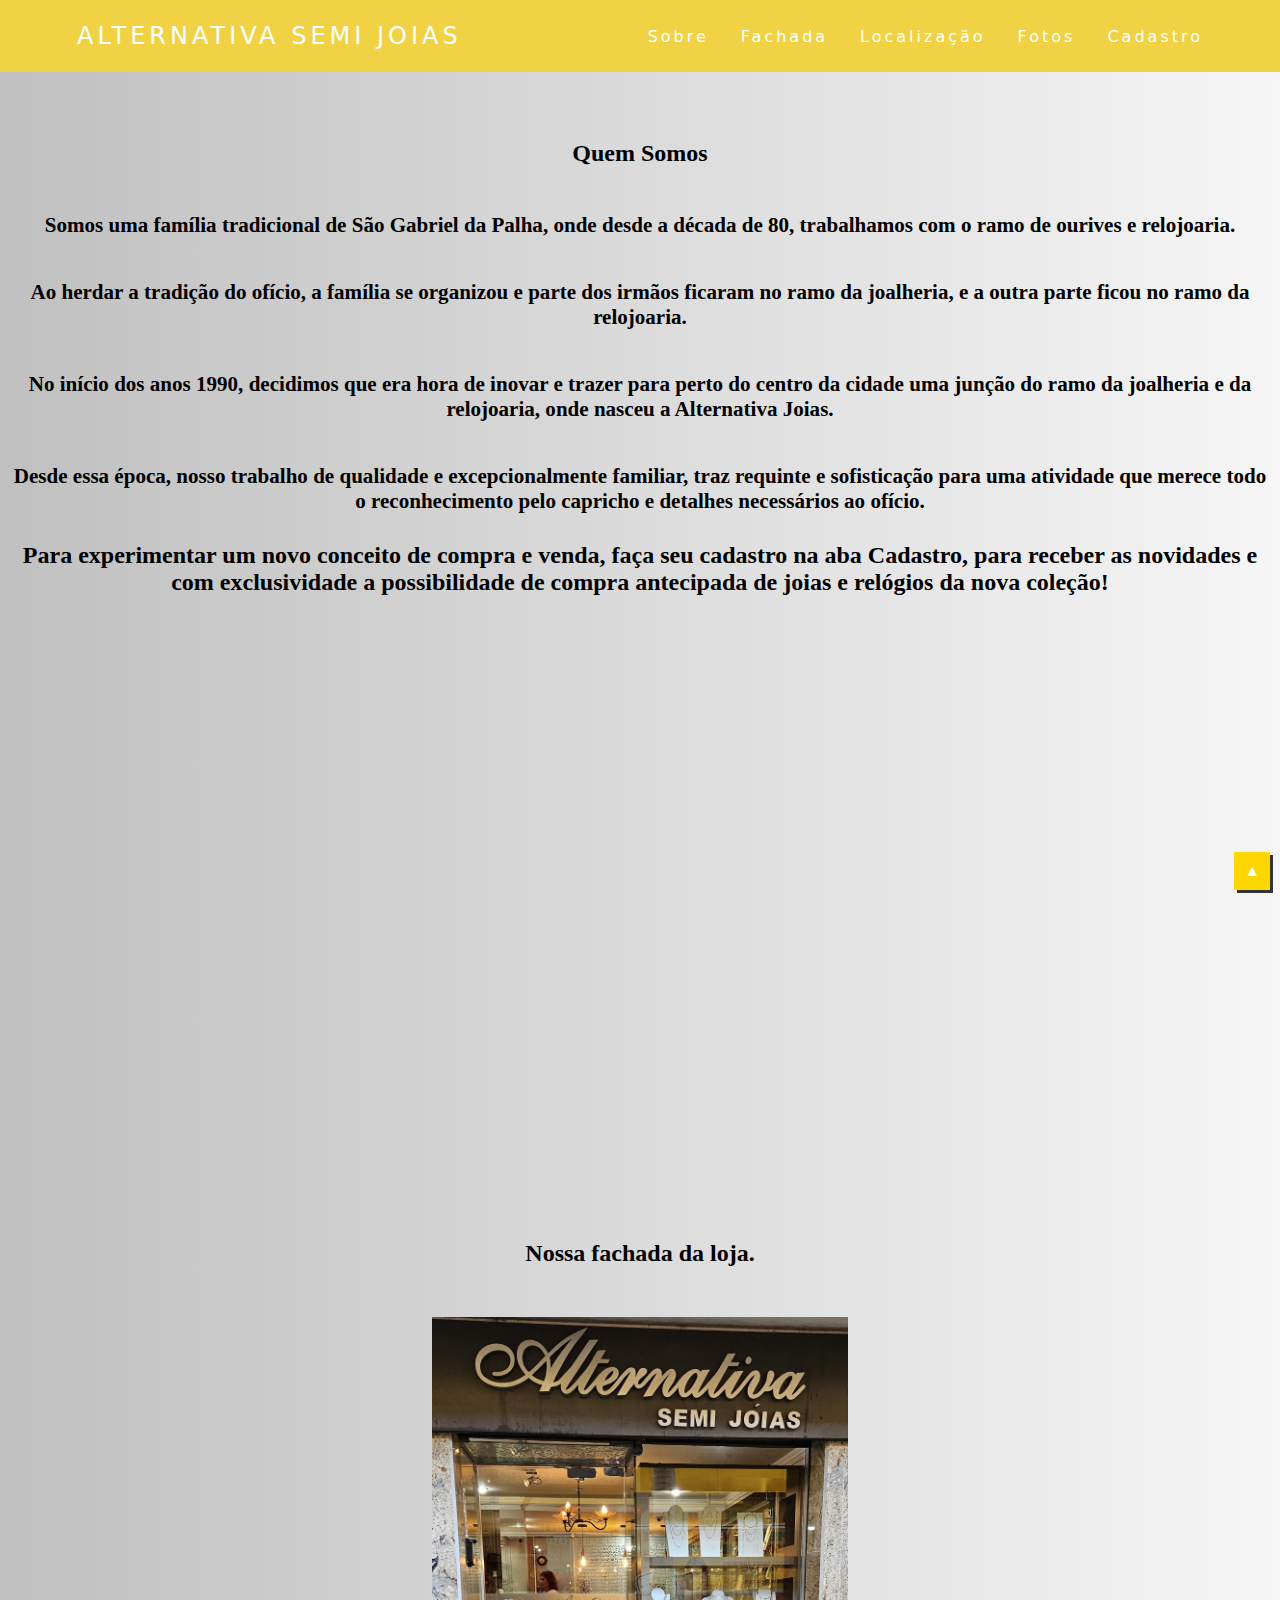
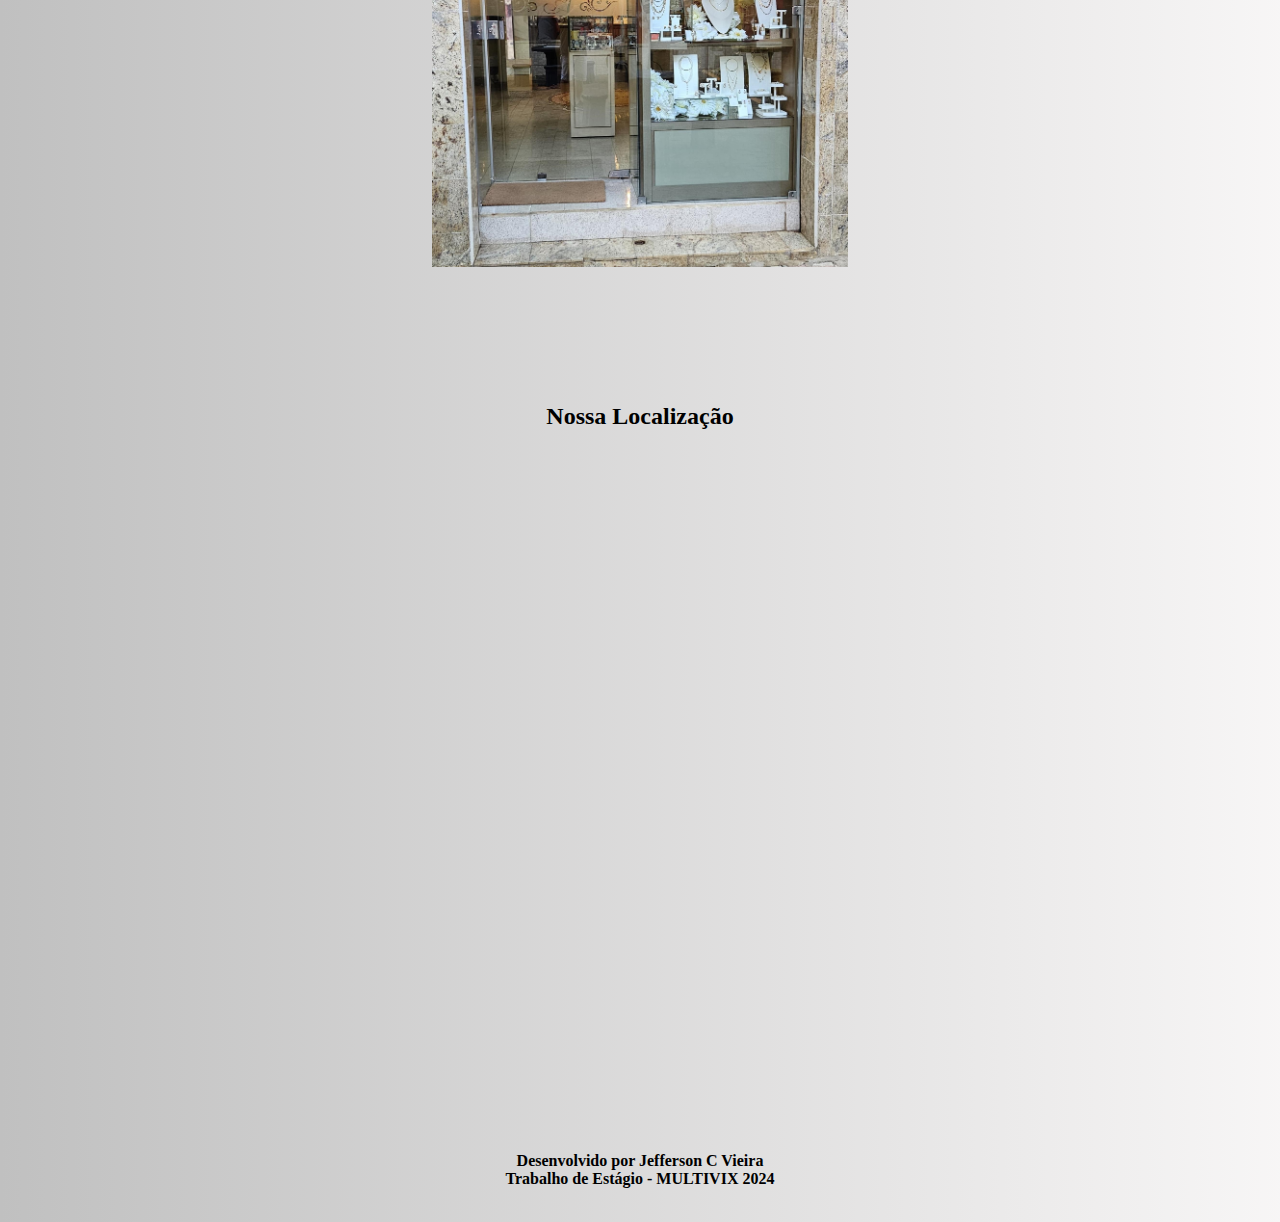
<file: index.html>
<!DOCTYPE html>
<html lang="pt-br">
<head>
  <meta charset="UTF-8">
  <meta name="viewport" content="width=device-width, initial-scale=1.0">
  <title>Alternativa Joias</title>
  <link rel="stylesheet" type="text/css" href="styles.css">
  
  <link rel="icon" href="imagens/logo 2.jpg">
</head>
<body>
 
  <nav>
    <a class="logo" href="/">Alternativa Semi Joias</a>
    <div class="mobile-menu">
      <div class="line1"></div>
      <div class="line2"></div>
      <div class="line3"></div>
    </div>
    <ul class="nav-list">
      <li><a href="#historia">Sobre</a></li>
      <li><a href="#fotos">Fachada</a></li>
      <li><a href="#mapa">Localização</a></li>
      <li><a href="fotos.html">Fotos</a></li>
      <li class=""><a href="contato.html">Cadastro</a></li>
    </ul>
  </nav>
 
  <section id="historia">
    <br>
    <h2>Quem Somos</h2>
    <br>
    <br>
   <div class="texto-historia">
    <p>
      <h3>Somos uma família tradicional de São Gabriel da Palha, onde desde a década de 80,
      trabalhamos com o ramo de ourives e relojoaria.</h3>
    </p>
    <br>
    <br>
    <p>
      <h3>Ao herdar a tradição do ofício, a família se organizou e parte dos irmãos ficaram no ramo da joalheria,
      e a outra parte ficou no ramo da relojoaria.</h3>
    </p>
    <br>
    <br>
    <p>
     <h3>No início dos anos 1990, decidimos que era hora de inovar e trazer para perto do centro da cidade uma junção
      do ramo da joalheria e da relojoaria, onde nasceu a Alternativa Joias.</h3>
    </p>
    <br>
    <br>
    <p>
     <h3>Desde essa época, nosso trabalho de qualidade e excepcionalmente familiar, traz requinte e sofisticação
      para uma atividade que merece todo o reconhecimento pelo capricho e detalhes necessários ao ofício.</h3>
    </p>
   </div>
    <br>
    <p>
      <h2>Para experimentar um novo conceito de compra e venda, faça seu cadastro na aba Cadastro, para receber as
        novidades e com exclusividade a possibilidade de compra antecipada de joias e relógios da nova coleção!</h2>
    </p>
   </div>
    <br>
    <br>
  </section>
  <a id="topo" href="#">&#9650</a>
  <br>

  
  <section id="fotos">
    <h2 class="fachada">Nossa fachada da loja.</h2>
    <img class="fachada1" src="imagens/frente loja.jpg" alt="Fachada da loja">
    <br>
   
  </section>
 
  <br>

  <section id="mapa">
    <h2>Nossa Localização</h2>
    <div id="map"></div>
    <iframe src="https://www.google.com/maps/embed?pb=!1m18!1m12!1m3!1d3045.127519460288!2d-40.541152129404246!3d-19.018446942777743!2m3!1f0!2f0!3f0!3m2!1i1024!2i768!4f13.1!3m3!1m2!1s0xb66468dc843bc3%3A0x33736cc384388e77!2sR.%20Princesa%20Isabel%2C%20101-1%20-%20Para%C3%ADso%2C%20S%C3%A3o%20Gabriel%20da%20Palha%20-%20ES%2C%2029780-000!5e1!3m2!1spt-BR!2sbr!4v1716219879893!5m2!1spt-BR!2sbr" 
    width="600" height="450" style="border:0;" allowfullscreen="" loading="lazy" 
    referrerpolicy="no-referrer-when-downgrade"></iframe>
  </section>
 <br>
 

   <section class="rodape">
    <div class="rodape1">
      <h4>
        Desenvolvido por Jefferson C Vieira
      </h4>
    </div>
    <div>
      <h4>
        Trabalho de Estágio - MULTIVIX 2024
      </h4>
    </div>
  </section>
  
 
  <script src="script.js"></script>
</body>
</html>
</file>
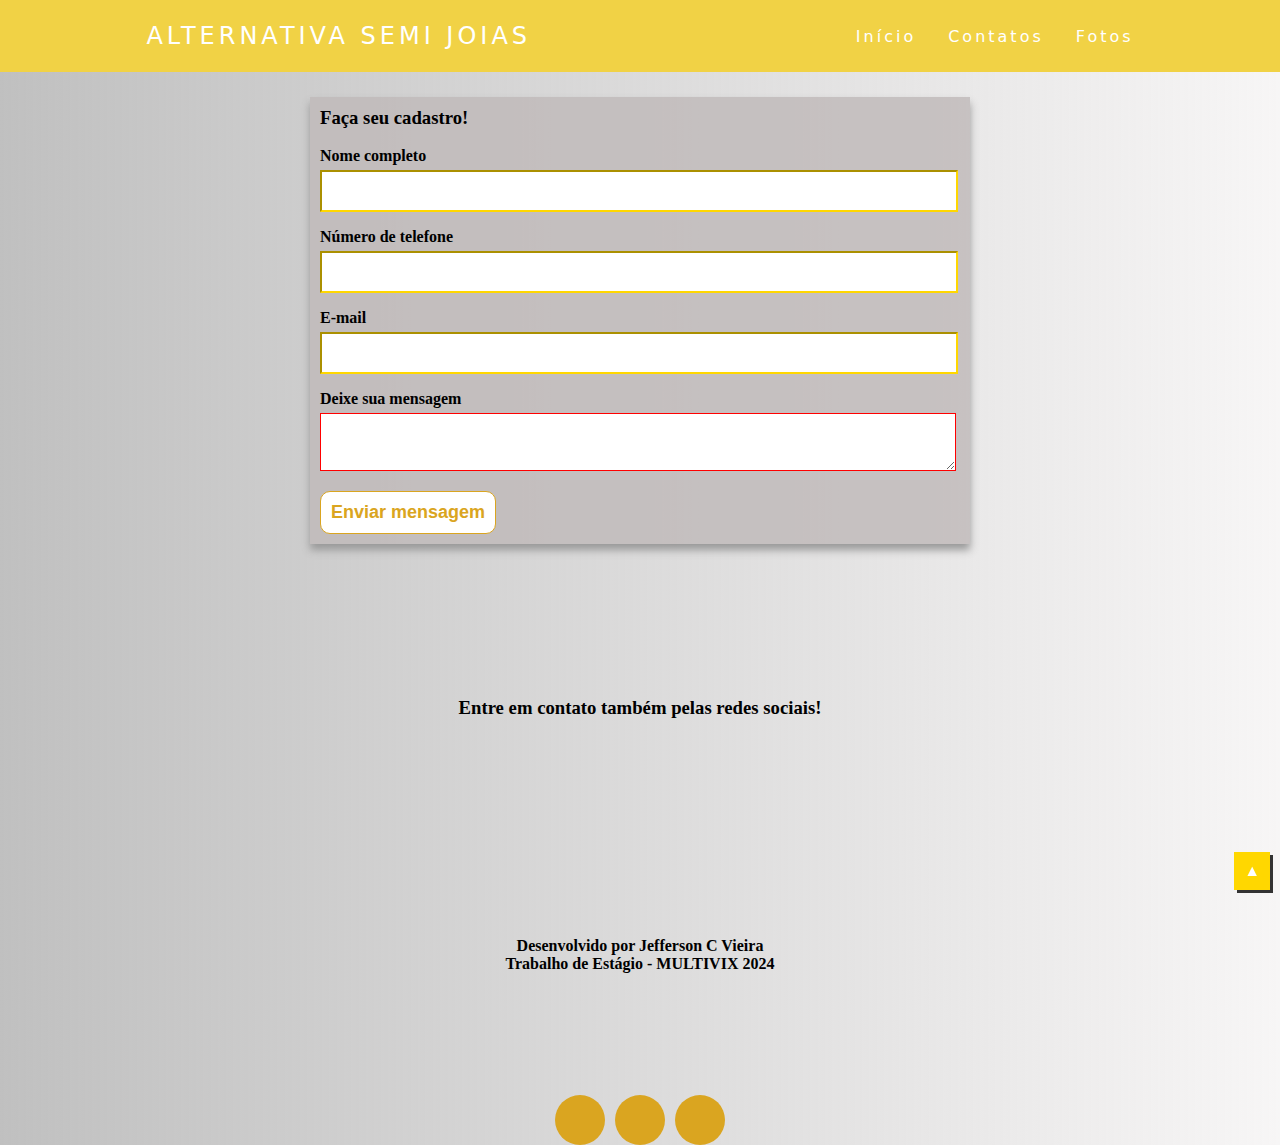
<file: contato.html>
<!DOCTYPE html>
<html lang="pt-br">
<head>
    <meta charset="UTF-8">
    <meta name="viewport" content="width=device-width, initial-scale=1.0">
    <title>Alternativa Joias</title>
    <link rel="stylesheet" type="text/css" href="contato.css">
    <link rel="stylesheet" type="text/css" href="styles.css">
    <link rel="icon" href="imagens/logo 2.jpg">
    <link rel="stylesheet" href="https://use.fontawesome.com/releases/v5.6.3/css/all.css" integrity="sha384-UHRtZLI+pbxtHCWp1t77Bi1L4ZtiqrqD80Kn4Z8NTSRyMA2Fd33n5dQ8lWUE00s/" crossorigin="anonymous">
</head>
<body>

  <nav>
      <a class="logo" href="/">Alternativa Semi Joias</a>
      <div class="mobile-menu">
        <div class="line1"></div>
        <div class="line2"></div>
        <div class="line3"></div>
      </div>
      <ul class="nav-list">
        <li><a href="index.html">Início</a></li>
        <li><a href="#socialm">Contatos</a></li>
        <li><a href="fotos.html">Fotos</a></li>
      </ul>
  </nav>

  <a id="topo" href="#">&#9650</a>

  <section class="formulario">
    <form action="https://api.staticforms.xyz/submit" method="post">
      <input type="hidden" name="accessKey" value="1e7bd7cf-7e44-4a12-a75a-2d04c648bb48">
      <input type="hidden" name="redirectTo" value="https://avap.multivix.edu.br/itvix_auth/login">

      <h3>Faça seu cadastro!</h3> <br>
      <label for="inputnome">Nome completo</label>
      <input type="text" id="inputnome" name="name" maxlength="35" minlength="5">
      <br>
      <label for="inputtelefone">Número de telefone</label>
      <input type="number" id="inputtelefone" name="phone" maxlength="11" minlength="11">
      <br>
      <label for="inputemail">E-mail</label>
      <input type="email" id="inputemail" name="email" maxlength="35" minlength="10">
      <br>
      <label for="textareamensagem">Deixe sua mensagem</label>
      <textarea name="message" id="textareamensagem" required maxlength="200"></textarea>
      <br>
      <button>Enviar mensagem</button>
    </form>
    
  </section>

  <section class="redes">
    <h3>Entre em contato também pelas redes sociais!</h3>
  </section>

<br>
  <section id="socialm">
    <div class="social">
      <a href="https://www.instagram.com/alternativa_semijoias/"><i class="fab fa-instagram"></i></a>
      <a href="https://wa.me/5527999270469?text=Ol%C3%A1!%20Tudo%20bem%3F"><i class="fab fa-whatsapp"></i></a>
      <a href="https://www.facebook.com/profile.php?id=100011414928795"><i class="fab fa-facebook"></i></a>
    </div>
  </section>

  <section class="rodape">
    <div class="rodape1">
      <h4>
        Desenvolvido por Jefferson C Vieira
      </h4>
    </div>
    <div>
      <h4>
        Trabalho de Estágio - MULTIVIX 2024
      </h4>
    </div>
  </section>

</body>
</html>
</file>
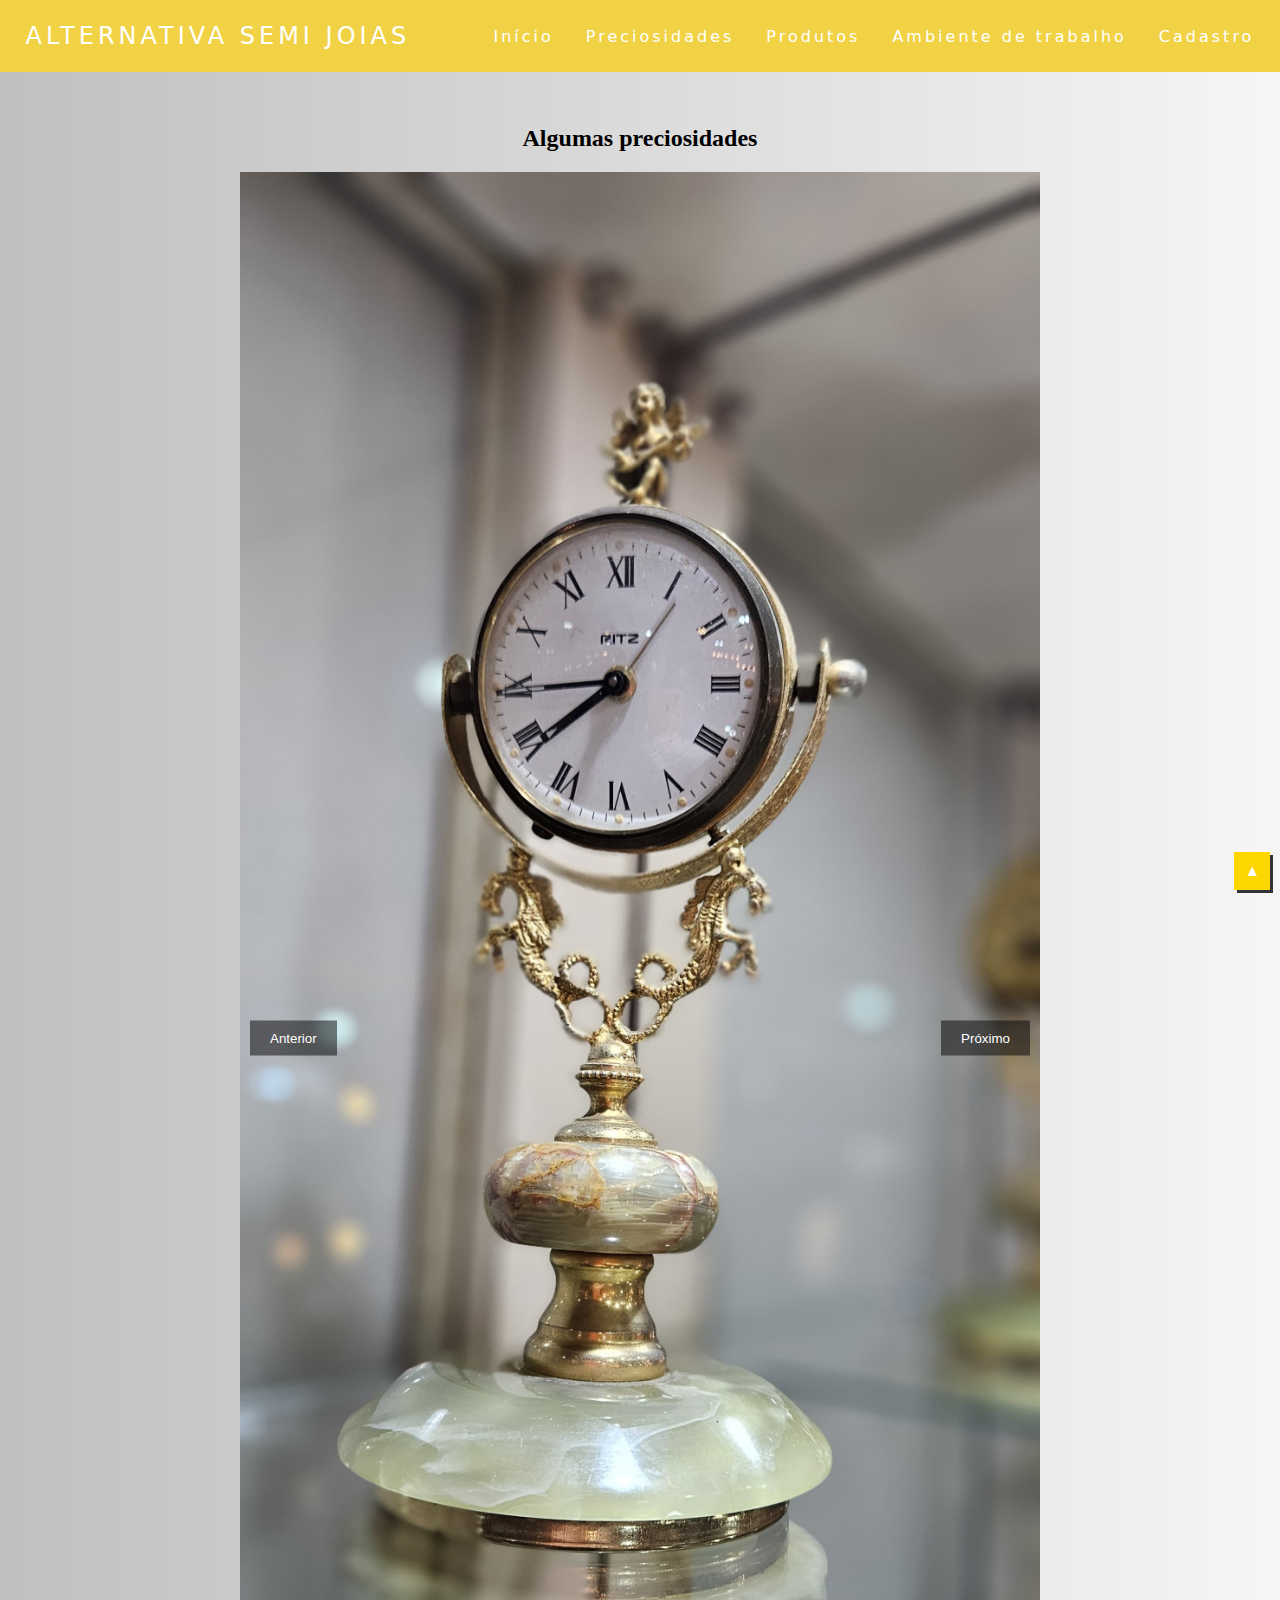
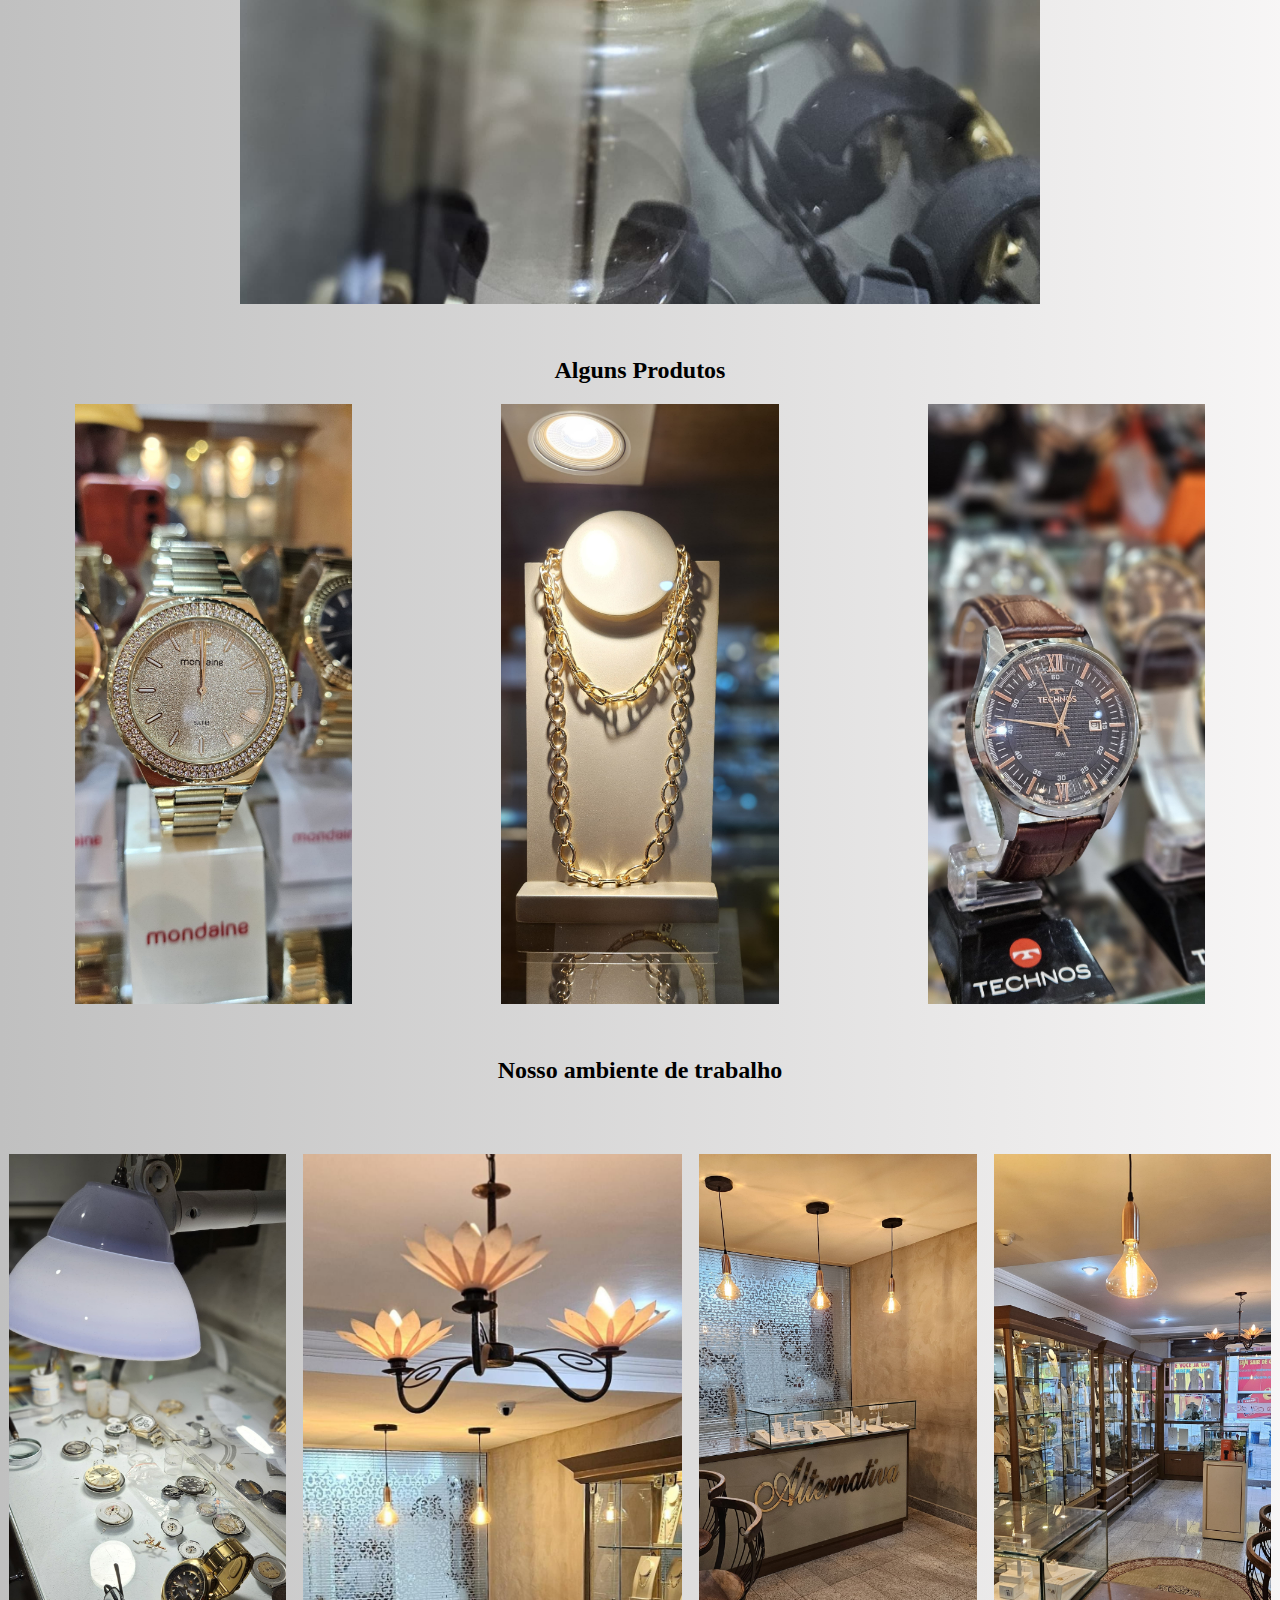
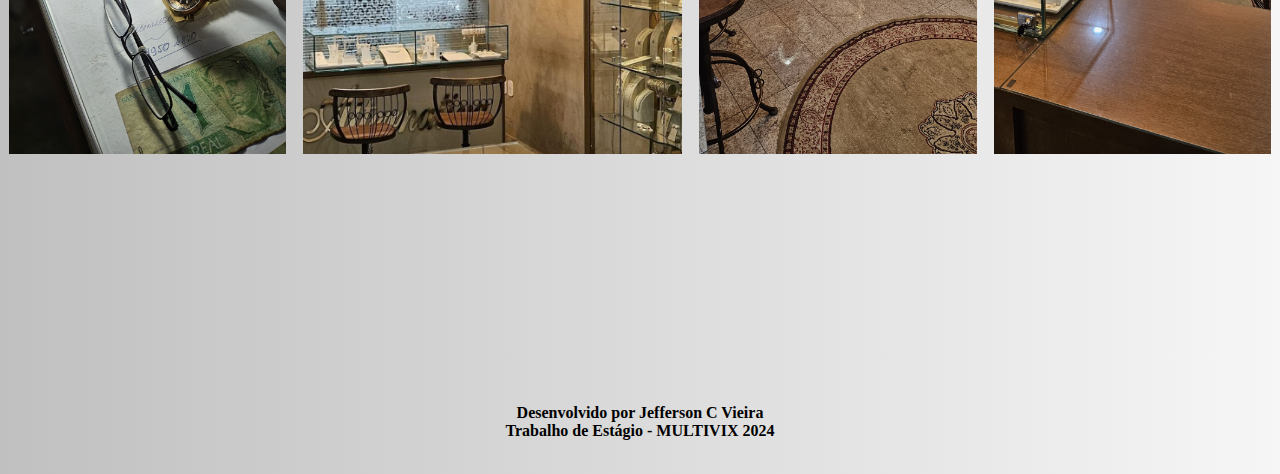
<file: fotos.html>
<!DOCTYPE html>
<html lang="pt-br">
<head>
    <meta charset="UTF-8">
    <meta name="viewport" content="width=device-width, initial-scale=1.0">
    <title>Alternativa Joias</title>
    <link rel="icon" href="imagens/logo 2.jpg">
    <link rel="stylesheet" type="text/css" href="styles.css">
    <link rel="stylesheet" type="text/css" href="fotos.css">
    <link rel="stylesheet" type="text/css" href="fotos_2.css">
</head>
<body>
    <nav>
        <a class="logo" href="/">Alternativa Semi Joias</a>
        <div class="mobile-menu">
          <div class="line1"></div>
          <div class="line2"></div>
          <div class="line3"></div>
        </div>
        <ul class="nav-list">
          <li><a href="index.html">Início</a></li>
          <li><a href="#Preciosidades">Preciosidades</a></li>
          <li><a href="#Produtos">Produtos</a></li>
          <li><a href="#Trabalho">Ambiente de trabalho</a></li>
          <li><a href="contato.html">Cadastro</a></li>
        </ul>
    </nav>

    <a id="topo" href="#">&#9650</a>

  <br>

  <section>
    <h2>Algumas preciosidades</h2>
  <div class="carousel-container">
    <div class="carousel-slide">
      <img src="imagens/rel ant 1.jpg" alt="Imagem 1">
      <img src="imagens/rel ant 2.jpg" alt="Imagem 2">
      <img src="imagens/rel ant 3.jpg" alt="Imagem 3">
      <img src="imagens/rel ant 4.jpg" alt="Imagem 4">
    </div>
  
    <button id="prevBtn">Anterior</button>
    <button id="nextBtn">Próximo</button>
  </div>
  </section>
<br>

  <section>
    <h2>Alguns Produtos</h2>
    <div id="Produtos">
    <img class="produtos" src="imagens/rel1.jpg" alt="Relógio antigo 1">
    <img class="produtos" src="imagens/corrente 1.jpg" alt="Relógio antigo 2">
    <img class="produtos" src="imagens/rel2.jpg" alt="Relógio antigo 3">
    </div>
    
  </section>
<br>

<section id="Trabalho">
  <h2>Nosso ambiente de trabalho</h2>
  <div id="work">
  <img class="trabalho" src="imagens/mesa relogio.jpg" alt="Relógio antigo 1">
  <img class="trabalho" src="imagens/lustre.jpg" alt="Relógio antigo 2">
  <img class="trabalho" src="imagens/saguao.jpg" alt="Relógio antigo 3">
  <img class="trabalho" src="imagens/saguao 2.jpg" alt="Relógio antigo 4">
  </div>
</section>

<section class="rodape">
    <div class="rodape1">
      <h4>
        Desenvolvido por Jefferson C Vieira
      </h4>
    </div>
    <div>
      <h4>
        Trabalho de Estágio - MULTIVIX 2024
      </h4>
    </div>
  </section>

  <script src="app.js"></script>
</body>
</html>
</file>
<file: styles.css>
* {
    margin: 0;
    padding: 0;
  }
  
  a {
    color: #fff;
    text-decoration: none;
    transition: 0.3s;
  }

  html{
    scroll-behavior: smooth;
  }

  
  body{
    background-image: linear-gradient(to right, silver, rgba(230, 226, 226, 0.322));
  }

  #topo{
    text-decoration: none;
    color: white;
    background-color: gold;
    padding: 10px;
    position: fixed;
    right: 10px;
    bottom: 10px;
    box-shadow: 3px 3px #333;
  }

  a:hover {
    opacity: 0.7;
  }
  
  .logo {
    font-size: 24px;
    text-transform: uppercase;
    letter-spacing: 4px;
  }
  
  nav {
    display: flex;
    justify-content: space-around;
    align-items: center;
    font-family: system-ui, -apple-system, Helvetica, Arial, sans-serif;
    background: #f1d245;
    height: 8vh;
  }
  
  
  .nav-list {
    list-style: none;
    display: flex;
  }
  
  .nav-list li {
    letter-spacing: 3px;
    margin-left: 32px;
  }
  
  .mobile-menu {
    display: none;
    cursor: pointer;
  }
  
  .mobile-menu div {
    width: 32px;
    height: 2px;
    background: #fff;
    margin: 8px;
    transition: 0.3s;
  }
  
  @media (max-width: 999px) {
    body {
      overflow-x: hidden;
    }
    .nav-list {
      position: absolute;
      top: 8vh;
      right: 0;
      width: 50vw;
      height: 92vh;
      background: #23232e;
      flex-direction: column;
      align-items: center;
      justify-content: space-around;
      transform: translateX(100%);
      transition: transform 0.3s ease-in;
    }
    .nav-list li {
      margin-left: 0;
      opacity: 0;
    }
    .mobile-menu {
      display: block;
    }
  }
  
  .nav-list.active {
    transform: translateX(0);
  }
  
  @keyframes navLinkFade {
    from {
      opacity: 0;
      transform: translateX(50px);
    }
    to {
      opacity: 1;
      transform: translateX(0);
    }
  }
  
  .mobile-menu.active .line1 {
    transform: rotate(-45deg) translate(-8px, 8px);
  }
  
  .mobile-menu.active .line2 {
    opacity: 0;
  }
  
  .mobile-menu.active .line3 {
    transform: rotate(45deg) translate(-5px, -7px);
  }

  h2{
    justify-content: center;
    align-items: center;
  }

  #historia{
    border: 1px none;
    min-height: 1000px;
    width: 100%;
    text-align: center;
    justify-content: center;
    display: block;
    padding-top: 50px;
    padding-bottom: 50px;
  }

  .texto-historia{
    padding: 10px;
    margin: 0px;
    align-items: center;
    text-align: center;
    justify-content: center;
   font-weight: bold;
   font-size: large;
  }

  #fotos{
    border: 1px none;
    height: 200%;
    width: 100%;
    text-align: center;
    justify-content: center;
    display: block;
    padding-bottom: 50px;
  }

  #mapa{
    padding-top: 5%;
    border: 1px none;
    height: 100%;
    width: 100%;
    text-align: center;
    justify-content: center;
    display: block;
  }

#map{
  padding-top: 50px;
  align-items: center;
  justify-content: center;
}

  .fachada{
    align-items: center;
    justify-content: center;
    padding: 50px;
  }

  .fachada1{
    max-width: 550px;
    max-height: 550px;
  }

  .relogios{
    max-width: 550px;
    max-height: 450px;
    align-items: center;
    justify-content: center;
  }

  .rodape{
    padding-top: 200px;
    height: 70px;
    width: 100%;
    display: block;
    align-items: center;
    justify-content: center;
    text-align: center;
    text-justify: center;
    bottom: 20px;
  }

  .rodape1{
    align-items: center;
    justify-content: center;
    text-align: center;
    text-justify: center;
  }
</file>
<file: contato.css>
@import url('https://fonts.googleapis.com/css?family=Poppins:400,500,600,700&display=swap');

.formulario{
    width: 100%;
    height: 600px;
    margin-top: 25px;
}

form{
   padding: 10px;
   width: 50%;
   margin: 0 auto;
   background-color: rgba(192, 185, 185, 0.836);
   box-shadow: 0 6px 8px #999;
  }

  input, textarea{
    width: 96%;
    padding: 10px;
    margin-bottom: 1em;
    font: 1em sans-serif;
  }

  label{
    font-weight: bold;
    padding-bottom: 5px;
    display: inline-block;
  }

  button{
    background-color: white;
    border: 1px solid goldenrod;
    border-radius: 10px;
    color: goldenrod;
    font-weight: bold;
    font-size: large;
    padding: 10px;
    align-items: center;
  }

  button:hover{
    background-color: goldenrod;
    color: silver;
    border: 1px solid silver;
    cursor: pointer;
  }

  input:focus, textarea:focus{
    border-color: rgb(59, 20, 231) !important;
  }

  input:valid, textarea:valid{
    border-color: gold;
  }

  input:invalid, textarea:invalid{
    border-color: red;
  }

  @media screen and (max-width: 768px) {
    form{
        width: 100%;
    }
    button{
        width: 100%;
    }
  }

  .redes{
    text-align: center;
  }

  #socialm{
    bottom: 100px;
  }

  .social{
    position: absolute;
    bottom: -30%;
    left: 50%;
    transform: translate(-50%, -50%);
  }

  .social a{
    display: inline-flex;
    width: 50px;
    height: 50px;
    background: goldenrod;
    color: white;
    margin: 0 3px;
    border-radius: 50%;
    align-items: center;
    justify-content: center;
    transition: 0.5s;
    font-size: 23px;
    text-decoration: none;
  }

  .social a:hover{
    background: silver;
  }

  .social a i{
    transition: 0.5s all;
  }

  .social a:hover > i{
    transform: scale(1.4) rotate(26deg);
  }
</file>
<file: fotos.css>
* {
    margin: 0;
    padding: 0;
  }
  
  a {
    color: #fff;
    text-decoration: none;
    transition: 0.3s;
  }

  html{
    scroll-behavior: smooth;
  }

  
  body{
    background-image: linear-gradient(to right, silver, rgba(230, 226, 226, 0.322));
  }

  h2{
    margin-top: 15px;
    text-align: center;
    padding: 20px;
  }

  #Produtos{
    margin: 0px;
    display: flex;
    align-items: center;
    justify-content: space-around;
    min-height: 700%;
    min-width: 100%;
  }

  .produtos{
    max-width:100%;
    max-height: 600px;
  }

  #work{
    margin: 0px;
    display: flex;
    align-items: center;
    justify-content: space-around;
    min-height: 700px;
    min-width: 100%;
  }

  .trabalho{
    max-width: 600px;
    max-height: 600px;
  }
</file>
<file: fotos_2.css>
.carousel-container {
    max-width: 800px;
    margin: 0 auto;
    position: relative;
    overflow: hidden;
  }
  
  .carousel-slide {
    display: flex;
    transition: transform 0.5s ease;
  }
  
  .carousel-slide img {
    width: 100%;
    height: auto;
  }
  
  button {
    position: absolute;
    top: 50%;
    transform: translateY(-50%);
    background-color: rgba(0, 0, 0, 0.5);
    color: white;
    border: none;
    padding: 10px 20px;
    cursor: pointer;
  }
  
  #prevBtn {
    left: 10px;
  }
  
  #nextBtn {
    right: 10px;
  }
</file>
